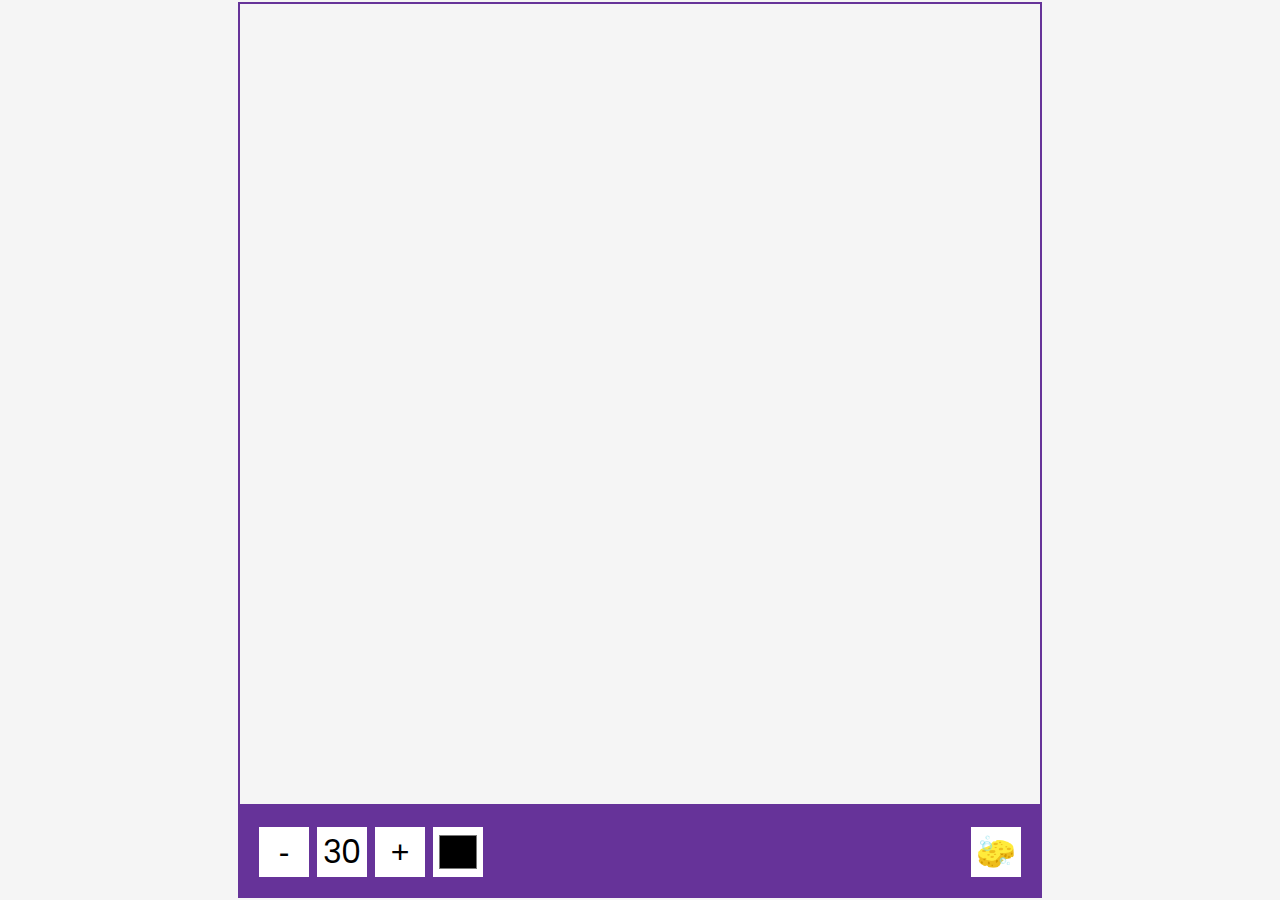
<file: drawing-app/index.html>
<!DOCTYPE html>
<html lang="en">
  <head>
    <meta charset="UTF-8" />
    <meta name="viewport" content="width=device-width, initial-scale=1.0" />
    <title>Drawing App</title>
    <link rel="stylesheet" href="style.css" />
    <script src="script.js" defer></script>
  </head>
  <body>
    <canvas id="canvas" width="800" height="800"></canvas>
    <div class="toolbox">
      <button id="decrease">-</button>
      <span id="size">30</span>
      <button id="increase">+</button>
      <input type="color" id="color" />
      <button id="clear">🧽</button>
    </div>
  </body>
</html>
</file>
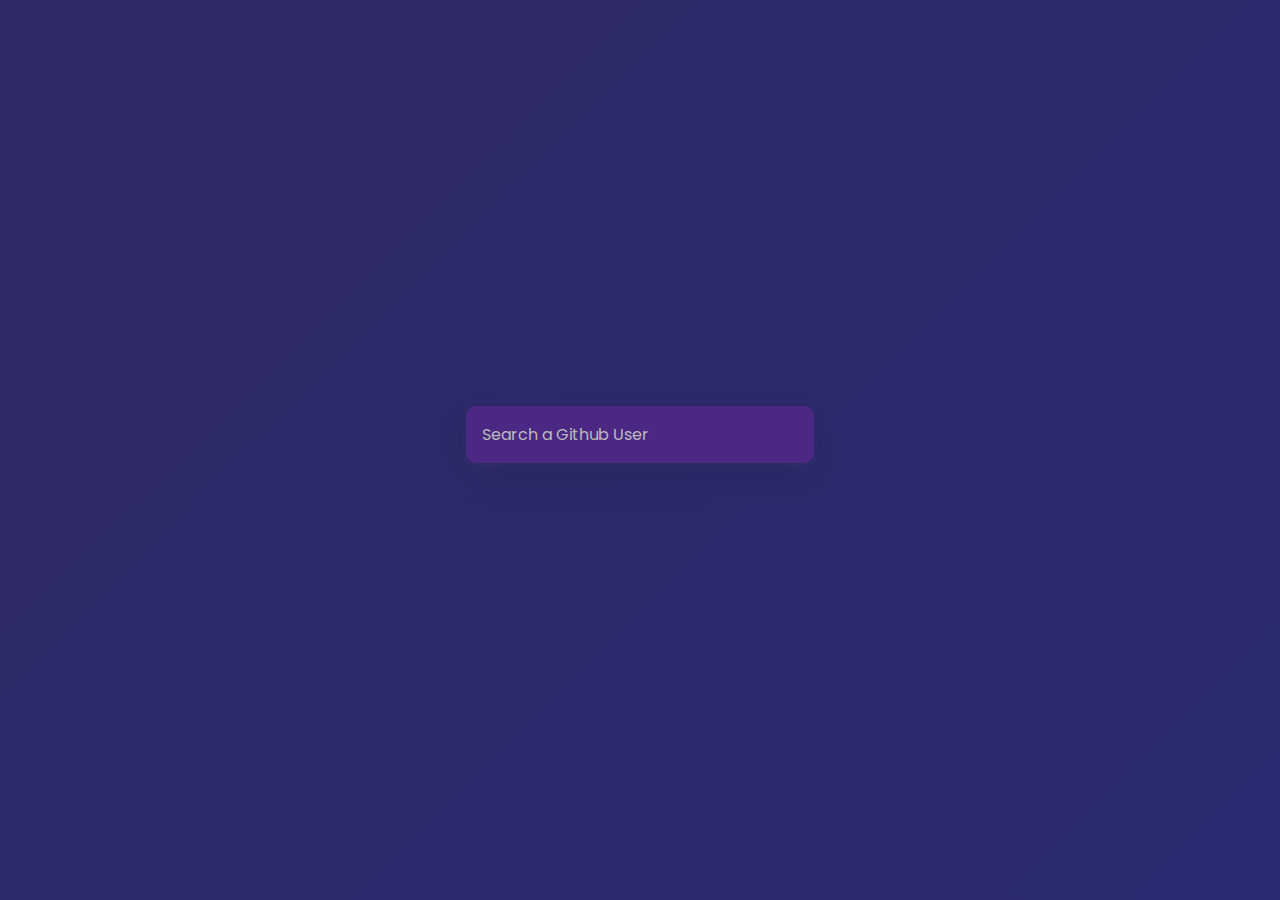
<file: GitHub-profiles/index.html>
<!DOCTYPE html>
<html lang="en">
  <head>
    <meta charset="UTF-8" />
    <meta name="viewport" content="width=device-width, initial-scale=1.0" />
    <title>Github Profiles</title>
    <link rel="stylesheet" href="style.css" />
    <script src="script.js" defer></script>
  </head>
  <body>
    <form id="form">
      <input type="text" id="search" placeholder="Search a Github User" />
    </form>
    <main id="main"></main>
  </body>
</html>
</file>
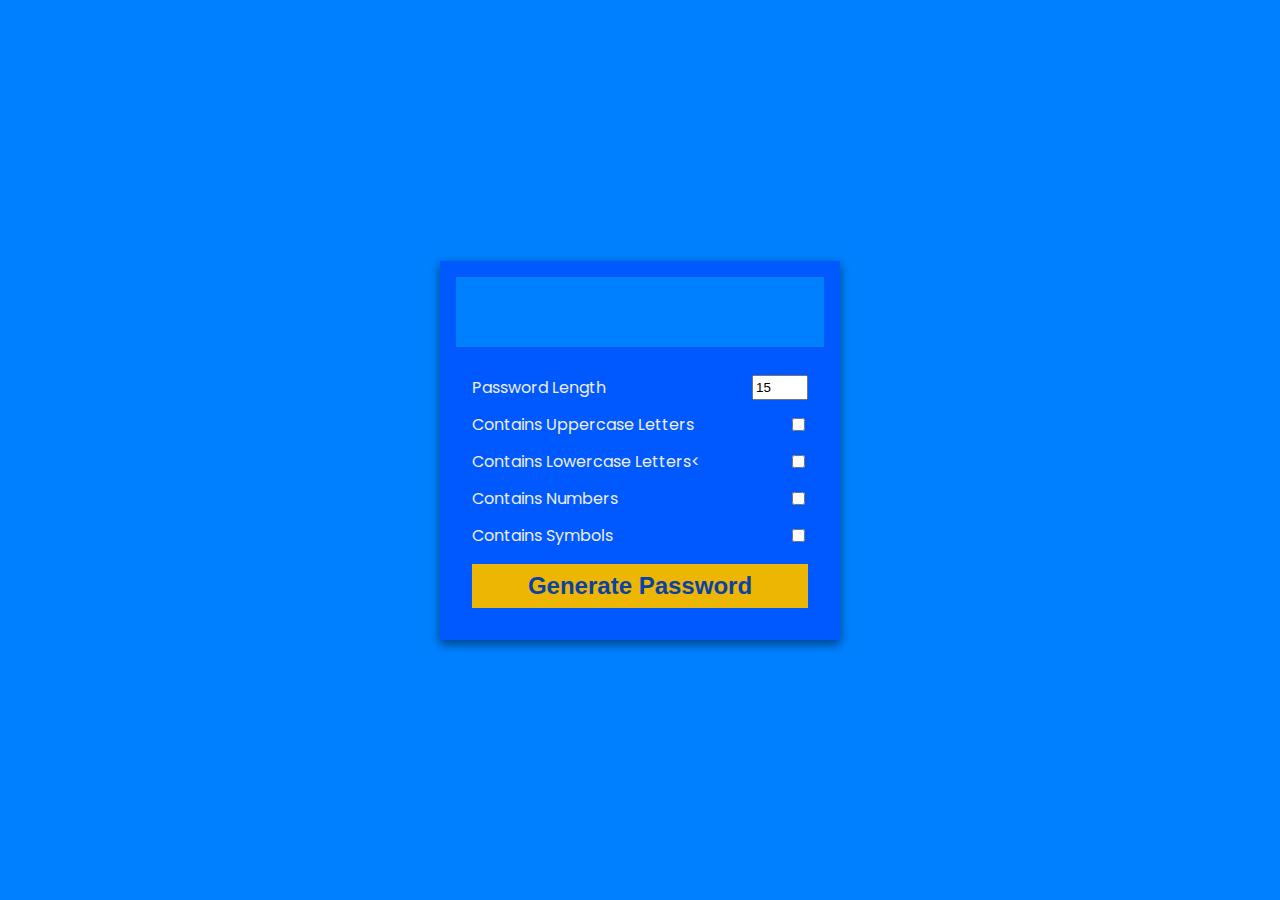
<file: password-generator/index.html>
<!DOCTYPE html>
<html lang="en">
  <head>
    <meta charset="UTF-8" />
    <meta name="viewport" content="width=device-width, initial-scale=1.0" />
    <title>Password Generator</title>
    <link rel="stylesheet" href="style.css" />
    <script src="script.js" defer></script>
  </head>
  <body>
    <div class="pw-container">
      <div class="pw-header">
        <div class="pw" id="pw">
          <button id="copy">Copy</button>
        </div>
        <div class="pw-body">
          <div class="form-control">
            <label for="len">Password Length</label
            ><input id="len" value="15" type="number" min="8" max="20" />
          </div>

          <div class="form-control">
            <label for="upper">Contains Uppercase Letters</label
            ><input id="upper" type="checkbox" />
          </div>

          <div class="form-control">
            <label for="lower">Contains Lowercase Letters<</label
            ><input id="lower" type="checkbox" />
          </div>

          <div class="form-control">
            <label for="number">Contains Numbers</label
            ><input id="number" type="checkbox" />
          </div>

          <div class="form-control">
            <label for="symbol">Contains Symbols</label
            ><input id="symbol" type="checkbox" />
          </div>
          <button class="generate" id="generate">Generate Password</button>
        </div>
      </div>
    </div>
  </body>
</html>
</file>
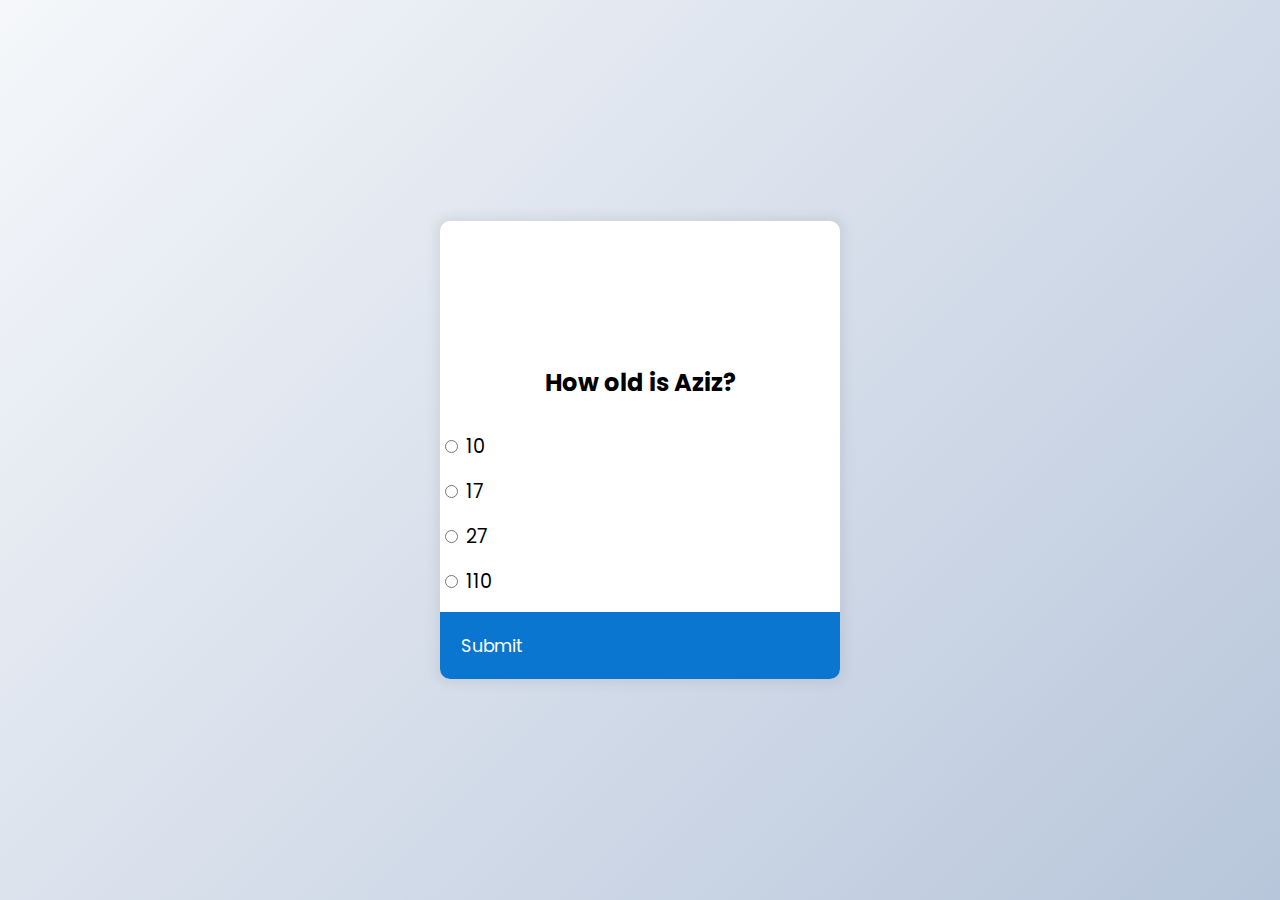
<file: quiz-app/index.html>
<!DOCTYPE html>
<html lang="en">
  <head>
    <meta charset="UTF-8" />
    <meta name="viewport" content="width=device-width, initial-scale=1.0" />
    <title>Quiz App</title>
    <link rel="stylesheet" href="style.css" />
    <style>
      @import url("https://fonts.googleapis.com/css2?family=Poppins&display=swap");
    </style>
    <script src="script.js" defer></script>
  </head>
  <body>
    <div class="quiz-container">
      <div class="quiz-header"></div>
      <h2 id="question">Question text</h2>
      <ul>
        <li>
          <input type="radio" id="a" name="answer" class="answer" />
          <label id="a_text" for="a">Question</label>
        </li>
        <li>
          <input type="radio" id="b" name="answer" class="answer" />
          <label id="b_text" for="b">Question</label>
        </li>
        <li>
          <input type="radio" id="c" name="answer" class="answer" />
          <label id="c_text" for="c">Question</label>
        </li>
        <li>
          <input type="radio" id="d" name="answer" class="answer" />
          <label id="d_text" for="d">Question</label>
        </li>
      </ul>
      <button id="submit">Submit</button>
    </div>
  </body>
</html>
</file>
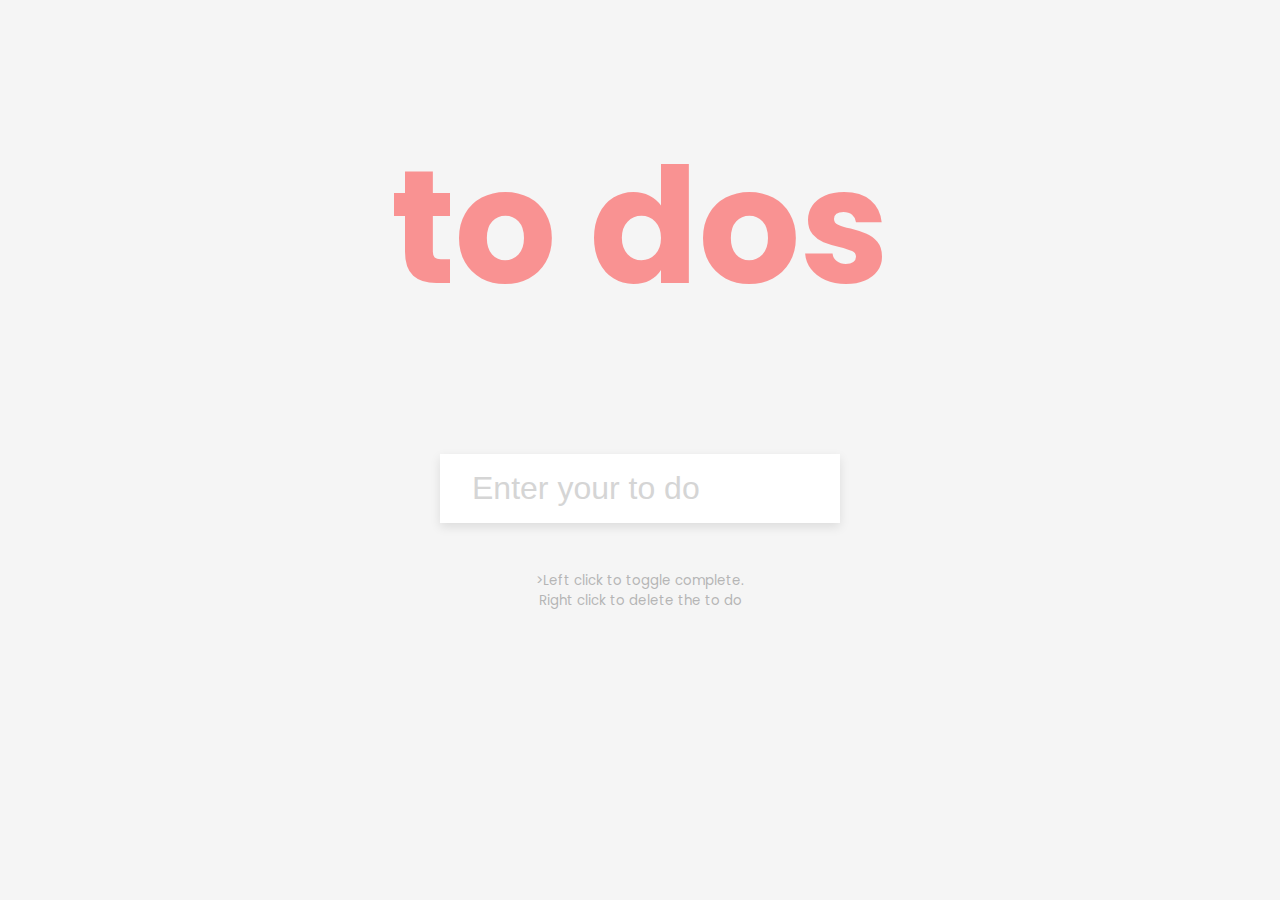
<file: to-do-app/index.html>
<!DOCTYPE html>
<html lang="en">
  <head>
    <meta charset="UTF-8" />
    <meta name="viewport" content="width=device-width, initial-scale=1.0" />
    <title>To Do App</title>
    <link rel="stylesheet" href="style.css" />
    <script src="script.js" defer></script>
    <style></style>
  </head>
  <body>
    <h1>to dos</h1>
    <form id="form">
      <input
        type="text"
        id="input"
        class="input"
        placeholder="Enter your to do"
        autocomplete="off"
      />
      <ul class="todos" id="todos"></ul>
    </form>
    <small>
      >Left click to toggle complete. <br / >Right click to delete the to
      do</small
    >
  </body>
</html>
</file>
<file: drawing-app/style.css>
@import url("https://fonts.googleapis.com/css2?family=Poppins:wght@200;400;600&display=swap");

* {
    box-sizing: border-box;
}

body {
    background-color: #f5f5f5;
    display: flex;
    flex-direction: column;
    align-items: center;
    justify-content: center;
    font-family: "Poppins", sans-serif;
    margin: 0;
    min-height: 100vh;
}

canvas {
    border: 2px solid rebeccapurple;
}

.toolbox {
    background-color: rebeccapurple;
    border: 1px solid rebeccapurple;
    display: flex;
    padding: 1rem;
    width: 804px;
}

.toolbox > * {
    background-color: #fff;
    border: none;
    display: inline-flex;
    align-items: center;
    justify-content: center;
    font-size: 2rem;
    padding: 0.25rem;
    margin: 0.25rem;
    height: 50px;
    width: 50px;
}

.toolbox > *:last-child {
    margin-left: auto;
}
</file>
<file: GitHub-profiles/style.css>
@import url("https://fonts.googleapis.com/css2?family=Poppins:wght@200;400;600&display=swap");

* {
    box-sizing: border-box;
}

body {
    background-color: #2a2a72;
    background-image: linear-gradient(315deg, #2a2a72 0%, #2e2a68 74%);
    display: flex;
    flex-direction: column;
    align-items: center;
    justify-content: center;
    font-family: "Poppins", sans-serif;
    margin: 0;
    min-height: 100vh;
}

input {
    background-color: #4c2885;
    border-radius: 10px;
    border: none;
    box-shadow: 0 5px 10px rgba(154, 160, 185, 0.05),
        0 15px 40px rgba(0, 0, 0, 0.1);
    color: white;
    font-family: inherit;
    font-size: 1rem;
    padding: 1rem;
    margin-bottom: 2rem;
}

input::placeholder {
    color: #bbb;
}

input:focus {
    outline: none;
}

.card {
    background-color: #4c2885;
    background-image: linear-gradient(315deg, #4c2885 0%, #4c11ac 100%);
    border-radius: 20px;
    box-shadow: 0 5px 10px rgba(154, 160, 185, 0.05),
        0 15px 40px rgba(0, 0, 0, 0.1);
    display: flex;
    padding: 3rem;
    max-width: 800px;
}

.avatar {
    border: 10px solid #2a2a72;
    border-radius: 50%;
    height: 150px;
    width: 150px;
}

.user-info {
    color: #eee;
    margin-left: 2rem;
}

.user-info h2 {
    margin-top: 0;
}

.user-info ul {
    display: flex;
    justify-content: space-between;
    list-style-type: none;
    padding: 0;
    max-width: 400px;
}

.user-info ul li {
    display: flex;
    align-items: center;
}

.user-info ul li strong {
    font-size: 0.9rem;
    margin-left: 0.5rem;
}

.repo {
    background-color: #2a2a72;
    border-radius: 5px;
    display: inline-block;
    color: white;
    font-size: 0.7rem;
    padding: 0.25rem 0.5rem;
    margin-right: 0.5rem;
    margin-bottom: 0.5rem;
    text-decoration: none;
}
</file>
<file: password-generator/style.css>
@import url("https://fonts.googleapis.com/css2?family=Poppins&display=swap");
    
* {
    box-sizing: border-box;
}

body {
    background-color: rgb(0, 128, 255);
    color: white;
    display: flex;
    align-items: center;
    justify-content: center;
    font-family: "Poppins", sans-serif;
    margin: 0;
    min-height: 100vh;
}

.pw-container {
    background-color: rgb(0, 89, 255);
    box-shadow: 0 4px 10px rgba(0, 0, 0, 0.5);
    width: 400px;
}

.pw-header {
    
    padding: 1rem;
}

.pw {
    background-color: rgb(0, 128, 255);
    display: flex;
    font-size: 1.5rem;
    align-items: center;
    height: 70px;
    width: 100%;
    position: relative;
    padding: 1rem;
}

.pw button {
    background-color: rgb(169, 7, 7);
    border: none;
    color: white;
    cursor: pointer;
    font-family: inherit;
    font-weight: bold;
    padding: 0.25rem;
    position: absolute;
    bottom: 0;
    right: 0%;
    transform: translate(0%, 20%);
    transition: opacity 0.2s ease, transform 0.2s ease;;
    opacity: 0;
}
.pw:hover button {
    opacity: 1;
    transform: translate(0%, -80%);
}

.pw-body {
    padding: 1rem;
}

.form-control {
    color: #eee;
    display: flex;
    justify-content: space-between;
    margin: 0.75rem 0;

}

.generate {
    background-color: #ecb602;
    border: none;
    color: rgb(10, 65, 167);
    display: block;
    font-size: 1.5rem;
    font-weight: bold;
    padding: 0.5rem;
    width: 100%;
    margin-top: 1rem;
    cursor: pointer;
}
</file>
<file: quiz-app/style.css>
* {
    box-sizing: border-box;
}

body {
    background-color: #b8c6db;
    background-image: linear-gradient(315deg,#b8c6db 0%, #f5f7fa 100%);
    display: flex;
    align-items: center;
    justify-content: center;
    font-family: "Poppins", sans-serif;
    margin: 0;
    min-height: 100vh;
}

.quiz-container {
    background-color: #fff;
    border-radius: 10px;
    box-shadow: 0 0 10px 5px rgba(100, 100, 100, 0.1);
    width: 400px;
    max-width: 100%;
    overflow: hidden;
}

.quiz-header {
    padding: 4rem;
}

h2 {
    margin: 0;
    text-align: center;
    padding: 1rem;
}

ul {
    list-style-type: none;
    padding: 0;
}

ul li {
    font-size: 1.2rem;
    margin: 1rem 0;
    
}

ul li label {
    cursor: pointer;
}

button {
    background-color: #0a76cf;
    border: none;
    color: white;
    cursor: pointer;
    display: flex;
    font-family: inherit;
    font-size: 1.1rem;
    width: 100%;
    padding: 1.3rem;
}

button:hover {
    background-color: #0a59cf;
}

button:focus {
    background-color: #0d0acf;
    outline: none;
}
</file>
<file: to-do-app/style.css>
@import url("https://fonts.googleapis.com/css2?family=Poppins&display=swap");

* {
    box-sizing: border-box;
}

body {
    background-color: #f5f5f5;
    color: #444;
    display: flex;
    align-items: center;
    flex-direction: column;
    font-family: "Poppins", sans-serif;
    margin: 0;
    min-height: 100vh;
}

h1 {color: red;
    font-size: 10rem;
    text-align: center;
    opacity: 0.4;
}

form {
    box-shadow: 0 4px 10px rgba(0, 0, 0, 0.1);
    max-width: 100%;
    width: 400px;
}

.input {
    border: none;
    color: #444;
    font-size: 2rem;
    padding: 1rem 2rem;
    display: block;
    width: 400px;
}

.input::placeholder {
    color: #d5d5d5;
}

.todos {
    background-color: #fff;
    padding: 0;
    margin: 0;
    list-style-type: none;
}

.todos li {
    border-top: 1px solid #e5e5e5;
    cursor: pointer;
    font-size: 1.5rem;
    padding: 1rem 2rem;
   
}

.todos li.completed {
    color: #b5b5b5;
    text-decoration: line-through;
}

small {
    color: #b5b5b5;
    margin-top: 3rem;
    text-align: center;
}
</file>
